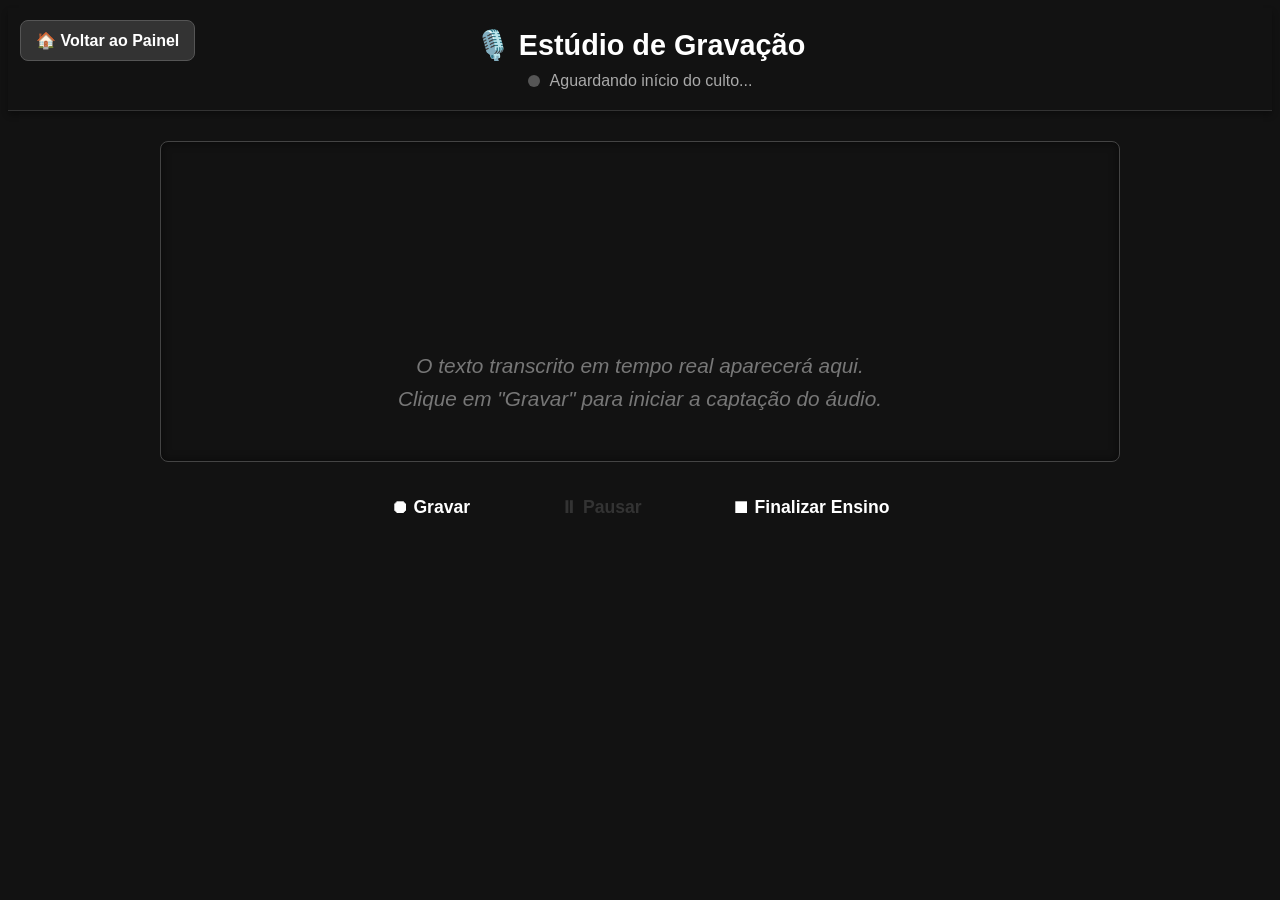
<file: estudio.html>
<!DOCTYPE html>
<html lang="pt-BR">
<head>
    <meta charset="UTF-8">
    <meta name="viewport" content="width=device-width, initial-scale=1.0">
    <title>Estúdio de Gravação - Culto Inteligente</title>
    <link rel="stylesheet" href="style.css">
</head>
<body>

    <header>
        <h1>🎙️ Estúdio de Gravação</h1>
        <div class="status-indicator">
            <div class="dot" id="status-dot"></div>
            <span id="status-text">Aguardando início do culto...</span>
        </div>
    </header>

    <main>
        <div class="transcription-box" id="transcription-box">
            <p class="placeholder-text" id="placeholder">
                O texto transcrito em tempo real aparecerá aqui.<br>
                Clique em "Gravar" para iniciar a captação do áudio.
            </p>
            </div>

        <div class="controls">
            <button class="btn-record" id="btnRecord">⏺ Gravar</button>
            <button class="btn-pause" id="btnPause">⏸ Pausar</button>
            <button class="btn-finish" id="btnFinish">⏹ Finalizar Ensino</button>
        </div>

        <a href="index.html" style="position: absolute; top: 20px; left: 20px; text-decoration: none; color: white; background-color: #333; padding: 10px 15px; border-radius: 8px; font-weight: 600; font-family: 'Inter', sans-serif; display: flex; align-items: center; gap: 8px; transition: 0.2s; border: 1px solid #555;">
        🏠 Voltar ao Painel
        </a>

    </main>

    <script src="script.js"></script>

</body>
</html>
</file>
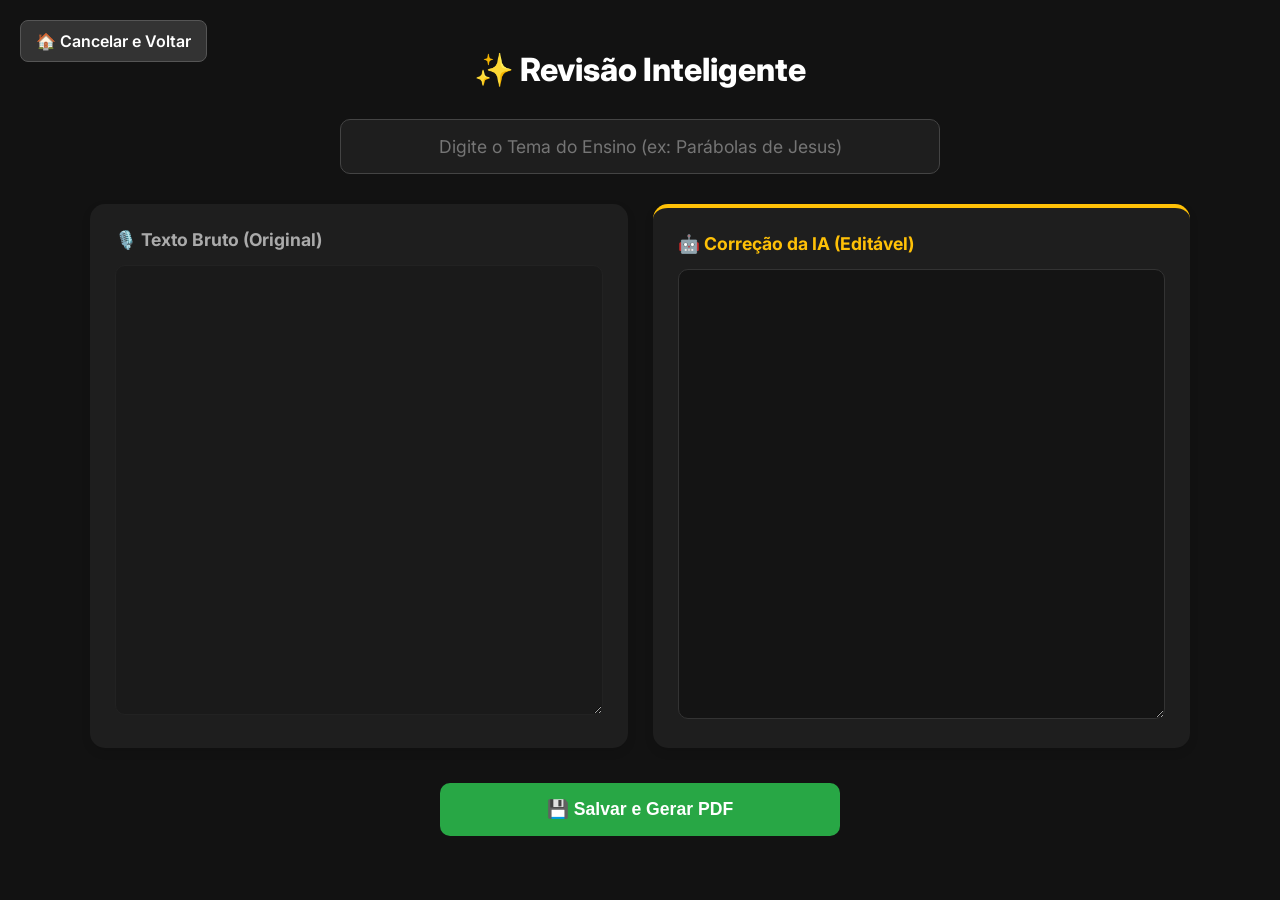
<file: revisao.html>
<!DOCTYPE html>
<html lang="pt-BR">
<head>
    <meta charset="UTF-8">
    <meta name="viewport" content="width=device-width, initial-scale=1.0">
    <title>Revisão Inteligente - Culto</title>
    <style>
        /* ==========================================
           ESTILOS GLOBAIS E VARIÁVEIS (Padrão do App)
           ========================================== */
        @import url('https://fonts.googleapis.com/css2?family=Inter:wght@400;600;800&display=swap');

        :root {
            --bg-page: #121212;
            --bg-card: #1e1e1e;
            --accent: #ffc107;
            --success: #28a745;
            --success-hover: #218838;
            --text-primary: #ffffff;
            --font-family: 'Inter', sans-serif;
        }

        * { box-sizing: border-box; margin: 0; padding: 0; }

        body {
            background-color: var(--bg-page);
            color: var(--text-primary);
            font-family: var(--font-family);
            padding: 50px 20px;
        }

        .container {
            max-width: 1100px;
            margin: 0 auto;
        }

        h2 {
            text-align: center;
            margin-bottom: 30px;
            font-weight: 800;
            font-size: 2rem;
        }

        /* ==========================================
           INPUT DO TEMA
           ========================================== */
        .input-tema {
            width: 100%;
            max-width: 600px;
            margin: 0 auto 30px auto;
            display: block;
            padding: 16px 20px;
            border-radius: 10px;
            border: 1px solid #444;
            background: var(--bg-card);
            color: var(--text-primary);
            font-family: var(--font-family);
            font-size: 1.1rem;
            text-align: center;
            transition: all 0.2s;
        }
        
        .input-tema:focus {
            border-color: var(--accent);
            outline: none;
            box-shadow: 0 0 0 3px rgba(255, 193, 7, 0.15);
        }

        /* ==========================================
           GRID DAS CAIXAS DE TEXTO
           ========================================== */
        .grid-revisao {
            display: grid;
            grid-template-columns: 1fr 1fr;
            gap: 25px;
            margin-bottom: 35px;
        }

        .coluna {
            background: var(--bg-card);
            padding: 25px;
            border-radius: 15px;
            box-shadow: 0 4px 10px rgba(0,0,0,0.1);
        }

        .coluna h3 {
            margin-bottom: 15px;
            font-size: 1.1rem;
        }

        textarea {
            width: 100%;
            height: 450px;
            background-color: #141414;
            color: var(--text-primary);
            border: 1px solid #333;
            border-radius: 10px;
            padding: 18px;
            font-family: var(--font-family);
            font-size: 1.05rem;
            line-height: 1.6;
            resize: vertical; /* Permite esticar apenas para baixo */
            transition: border-color 0.2s;
        }

        textarea:focus {
            border-color: var(--accent);
            outline: none;
        }

        /* Deixa o texto original com aspecto de "bloqueado" */
        #texto-bruto {
            color: #888;
            background-color: #1a1a1a;
            border-color: #222;
        }

        /* ==========================================
           BOTÃO SALVAR E BOTÃO VOLTAR
           ========================================== */
        .btn-salvar {
            display: block;
            width: 100%;
            max-width: 400px;
            margin: 0 auto;
            background-color: var(--success);
            color: white;
            padding: 16px 24px;
            border: none;
            border-radius: 10px;
            font-size: 1.1rem;
            font-weight: 600;
            cursor: pointer;
            transition: all 0.2s;
        }
        
        .btn-salvar:hover {
            background-color: var(--success-hover);
            transform: translateY(-2px);
            box-shadow: 0 6px 15px rgba(40, 167, 69, 0.25);
        }

        .btn-salvar:disabled {
            background-color: #555;
            cursor: not-allowed;
            transform: none;
        }

        .btn-voltar {
            position: absolute; 
            top: 20px; 
            left: 20px; 
            text-decoration: none; 
            color: white; 
            background-color: #333; 
            padding: 10px 15px; 
            border-radius: 8px; 
            font-weight: 600; 
            display: flex; 
            align-items: center; 
            gap: 8px; 
            border: 1px solid #555;
            transition: 0.2s;
        }
        .btn-voltar:hover { background-color: #444; }
    </style>
</head>
<body>

    <a href="index.html" class="btn-voltar">
        🏠 Cancelar e Voltar
    </a>

    <div class="container">
        <h2>✨ Revisão Inteligente</h2>
        
        <input type="text" id="tema-ensino" class="input-tema" placeholder="Digite o Tema do Ensino (ex: Parábolas de Jesus)">

        <div class="grid-revisao">
            <div class="coluna">
                <h3 style="color: #aaa;">🎙️ Texto Bruto (Original)</h3>
                <textarea id="texto-bruto" readonly></textarea>
            </div>
            
            <div class="coluna" style="border-top: 4px solid var(--accent);">
                <h3 style="color: var(--accent);">🤖 Correção da IA (Editável)</h3>
                <textarea id="texto-ia"></textarea>
            </div>
        </div>

        <button id="btnSalvar" class="btn-salvar">
            💾 Salvar e Gerar PDF
        </button>
    </div>

    <script src="revisao.js"></script>

</body>
</html>
</file>
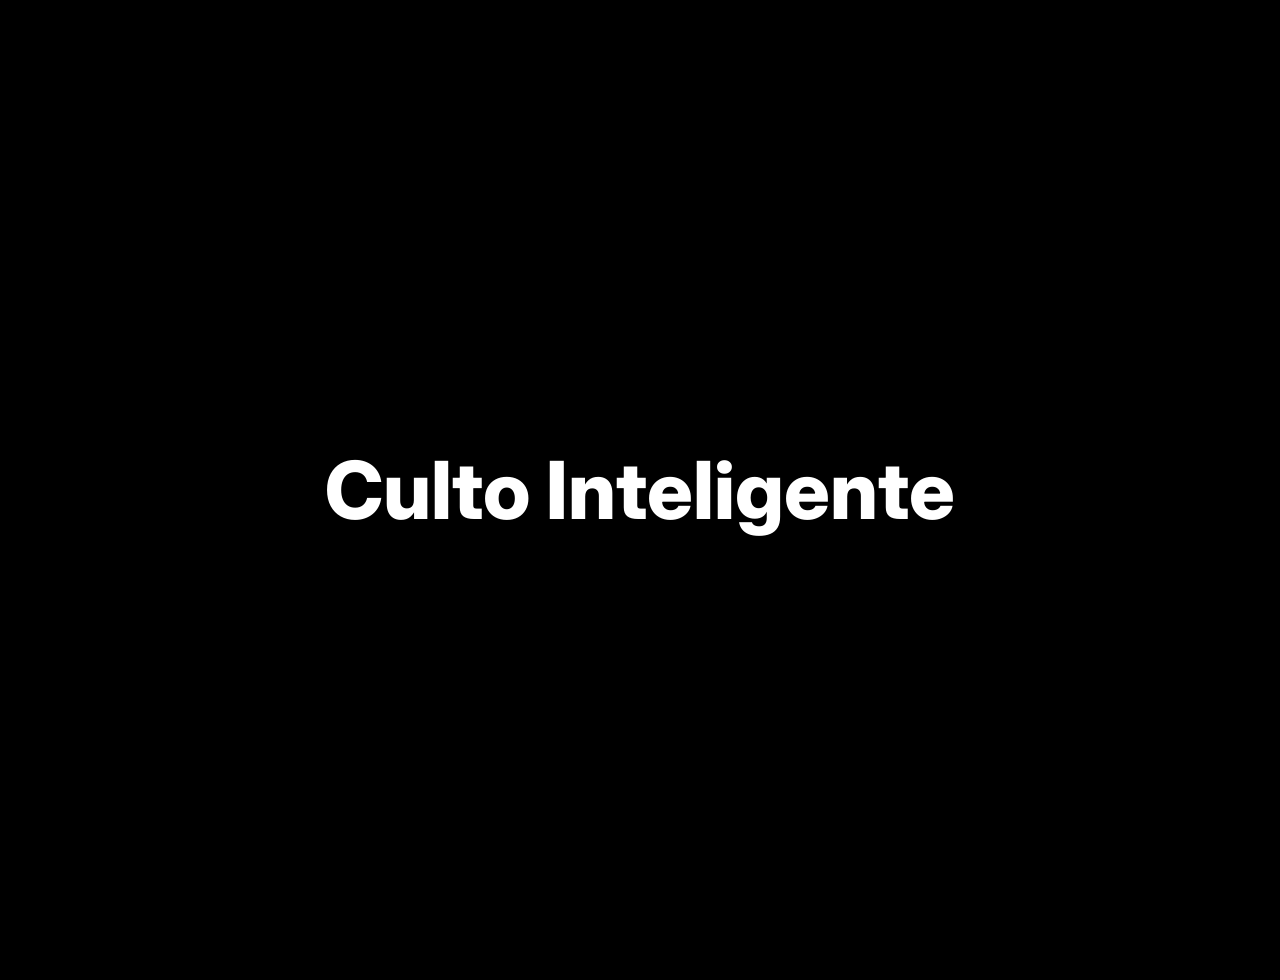
<file: telao.html>
<!DOCTYPE html>
<html lang="pt-BR">
<head>
    <meta charset="UTF-8">
    <meta name="viewport" content="width=device-width, initial-scale=1.0">
    <title>Telão - Culto Inteligente</title>
    <link href="https://fonts.googleapis.com/css2?family=Inter:wght@700;900&display=swap" rel="stylesheet">
    <style>
        body { margin: 0; padding: 40px; background-color: #000000; color: #ffffff; font-family: 'Inter', sans-serif; height: 100vh; display: flex; justify-content: center; align-items: center; overflow: hidden; position: relative; transition: background-color 0.5s, color 0.5s; }
        
        /* CAMADA DE FUNDO - A MÁGICA ESTÁ AQUI */
        .camada-fundo { 
            position: absolute; top: 0; left: 0; width: 100vw; height: 100vh; 
            z-index: 1; opacity: 0; 
            transition: opacity 1s ease-in-out; 
            background-position: center; 
            background-repeat: no-repeat;
        }

        /* O GRANDE SEGREDO: MUDAMOS DE 'COVER' PARA 'CONTAIN' PARA IMAGENS */
        #bg-imagem { 
            background-size: contain; /* CRUCIAL FIX: contain instead of cover */
        }

        /* VÍDEO CONTINUA 'COVER' PARA PREENCHER A TELA */
        #bg-video { 
            background-size: cover; /* VÍDEOS DEVEM PREENCHER */
        }
        
        .overlay-escuro { position: absolute; top: 0; left: 0; width: 100vw; height: 100vh; background: rgba(0, 0, 0, 0.4); z-index: 2; opacity: 0; transition: opacity 1s; }

        #texto-projetado { position: relative; z-index: 3; font-size: 5rem; font-weight: 800; text-align: center; line-height: 1.3; transition: opacity 0.3s; width: 100%; text-shadow: 2px 2px 15px rgba(0,0,0,1); }

        .letreiro-container { position: absolute; top: 0; left: 0; width: 100vw; background: rgba(0,0,0,0.85); color: #ffc107; font-size: 2.2rem; padding: 10px 0; z-index: 10; white-space: nowrap; overflow: hidden; font-weight: bold; border-bottom: 3px solid #ffc107; transform: translateY(-100%); transition: transform 0.4s ease-in-out; }
        .letreiro-container.ativo { transform: translateY(0); }
        .letreiro-texto { display: inline-block; padding-left: 100%; animation: rolarTexto 20s linear infinite; }
        @keyframes rolarTexto { 0% { transform: translateX(0); } 100% { transform: translateX(-100%); } }

        #relogio { 
            position: fixed; bottom: 30px; right: 40px; 
            font-size: 3.5rem; font-weight: 900; 
            z-index: 999999; color: #ffc107; 
            text-shadow: 3px 3px 15px rgba(0,0,0,1); 
            display: none; 
        }

        /* LOWER THIRD (BARRINHA DE IDENTIFICAÇÃO) - JÁ INTEGRADO! */
        .lower-third-container {
            position: absolute; bottom: 80px; left: 50px;
            background: linear-gradient(90deg, rgba(0,0,0,0.9) 0%, rgba(0,0,0,0.6) 80%, transparent 100%);
            border-left: 8px solid #ffc107; padding: 20px 60px 20px 30px; border-radius: 8px;
            z-index: 50; transform: translateX(-150%); 
            transition: transform 0.6s cubic-bezier(0.25, 1, 0.5, 1);
            display: flex; flex-direction: column; gap: 5px;
        }
        .lower-third-container.ativo { transform: translateX(0); }
        .lt-nome { font-size: 3.5rem; font-weight: 900; color: white; text-shadow: 2px 2px 10px black; margin:0; line-height: 1;}
        .lt-cargo { font-size: 1.8rem; color: #ffc107; font-weight: 600; text-shadow: 1px 1px 5px black; margin:0;}
    </style>
</head>
<body>

    <div id="bg-imagem" class="camada-fundo"></div>
    <video id="bg-video" class="camada-fundo" loop muted playsinline></video>
    <div id="overlay" class="overlay-escuro"></div>

    <div id="caixa-letreiro" class="letreiro-container">
        <div id="texto-letreiro" class="letreiro-texto"></div>
    </div>

    <div id="texto-projetado">Culto Inteligente</div>
    
    <div id="relogio">00:00</div>

    <div id="lower-third" class="lower-third-container">
        <h1 id="lt-nome" class="lt-nome">Nome</h1>
        <h2 id="lt-cargo" class="lt-cargo">Cargo</h2>
    </div>

    <script>
        const divTexto = document.getElementById('texto-projetado');
        const bgImg = document.getElementById('bg-imagem');
        const bgVid = document.getElementById('bg-video');
        const overlay = document.getElementById('overlay');
        const caixaLetreiro = document.getElementById('caixa-letreiro');
        const textoLetreiro = document.getElementById('texto-letreiro');
        const relogio = document.getElementById('relogio');
        const ltContainer = document.getElementById('lower-third');

        setInterval(() => { const agora = new Date(); relogio.innerText = agora.toLocaleTimeString('pt-BR', {hour: '2-digit', minute:'2-digit'}); }, 1000);

        const ws = new WebSocket("ws://${window.location.host}/ws/telao");

        ws.onmessage = function(event) {
            const msg = event.data;

            if (msg.startsWith("CMD_FUNDO:")) {
                const partes = msg.split(":");
                trocarFundo(partes[1], partes[2]);
            } 
            else if (msg.startsWith("CMD_LETREIRO:")) {
                const textoAviso = msg.replace("CMD_LETREIRO:", "");
                if (textoAviso.trim() === "") { caixaLetreiro.classList.remove('ativo'); } 
                else { textoLetreiro.innerText = textoAviso; caixaLetreiro.classList.add('ativo'); }
            }
            else if (msg.startsWith("CMD_LOWER:")) {
                const dados = msg.replace("CMD_LOWER:", "").split("|");
                const nome = dados[0]; const cargo = dados[1];
                if (nome.trim() === "" && cargo.trim() === "") { ltContainer.classList.remove('ativo'); } 
                else { document.getElementById('lt-nome').innerText = nome; document.getElementById('lt-cargo').innerText = cargo; ltContainer.classList.add('ativo'); }
            }
            else if (msg.includes("CMD_RELOGIO")) {
                relogio.classList.toggle('ativo');
            }
            else {
                divTexto.style.opacity = 0;
                setTimeout(() => { divTexto.innerHTML = msg.replace(/\n/g, '<br>'); divTexto.style.opacity = 1; }, 300); 
            }
        };

        function trocarFundo(tipo, arquivo) {
            document.body.style.backgroundColor = '#000000'; document.body.style.color = '#ffffff'; divTexto.style.textShadow = '2px 2px 15px rgba(0,0,0,1)';
            
            if (tipo === 'preto') {
                bgImg.style.opacity = 0; bgVid.style.opacity = 0; overlay.style.opacity = 0; setTimeout(() => bgVid.pause(), 1000);
            } 
            else if (tipo === 'branco') {
                bgImg.style.opacity = 0; bgVid.style.opacity = 0; overlay.style.opacity = 0; setTimeout(() => bgVid.pause(), 1000);
                document.body.style.backgroundColor = '#ffffff'; document.body.style.color = '#000000'; divTexto.style.textShadow = 'none'; 
            }
            else if (tipo === 'imagem') {
                if (arquivo) { bgImg.style.backgroundImage = `url('http://127.0.0.1:8000/midia/${arquivo}')`; }
                bgImg.style.opacity = 1; bgVid.style.opacity = 0; overlay.style.opacity = 1; setTimeout(() => bgVid.pause(), 1000);
            } 
            else if (tipo === 'video') {
                if (arquivo && !bgVid.src.endsWith(arquivo)) { bgVid.src = `http://127.0.0.1:8000/midia/${arquivo}`; }
                bgVid.play().catch(e => console.log(e)); 
                bgImg.style.opacity = 0; bgVid.style.opacity = 1; overlay.style.opacity = 1;
            }
        }
    </script>
</body>
</html>
</file>
<file: style.css>
/* Variáveis de Cores para o Dark Mode */
    :root {
        --bg-page: #121212; /* Fundo mais profundo */
        --bg-card: #1e1e1e;
        --accent: #ffc107;  /* O amarelo do seu app */
        --success: #28a745;
        --danger: #dc3545;
        --text-primary: #ffffff;
        --text-secondary: #aaaaaa;
        --font-family: 'Inter', sans-serif;
    }

    body {
        background-color: var(--bg-page);
        color: var(--text-primary);
        font-family: var(--font-family);
        -webkit-font-smoothing: antialiased; /* Texto mais nítido */
    }

        /* Cabeçalho e Status */
        header {
            background-color: var(--panel-bg);
            padding: 20px;
            text-align: center;
            border-bottom: 1px solid #333;
            box-shadow: 0 4px 6px rgba(0,0,0,0.3);
        }

        header h1 {
            margin: 0;
            font-size: 1.8rem;
            font-weight: 600;
        }

        .status-indicator {
            display: flex;
            align-items: center;
            justify-content: center;
            gap: 10px;
            margin-top: 10px;
            font-size: 1rem;
            color: #aaa;
        }

        /* Bolinha de gravação com animação pulsante */
        .dot {
            width: 12px;
            height: 12px;
            background-color: #555;
            border-radius: 50%;
        }

        .dot.recording {
            background-color: var(--danger-color);
            box-shadow: 0 0 10px var(--danger-color);
            animation: pulse 1.5s infinite;
        }

        @keyframes pulse {
            0% { transform: scale(0.95); box-shadow: 0 0 0 0 rgba(220, 53, 69, 0.7); }
            70% { transform: scale(1); box-shadow: 0 0 0 10px rgba(220, 53, 69, 0); }
            100% { transform: scale(0.95); box-shadow: 0 0 0 0 rgba(220, 53, 69, 0); }
        }

        /* Área Principal */
        main {
            flex: 1;
            padding: 30px 20px;
            display: flex;
            flex-direction: column;
            gap: 20px;
            max-width: 1000px;
            margin: 0 auto;
            width: 100%;
            box-sizing: border-box;
        }

        /* Caixa de Transcrição */
        .transcription-box {
            flex: 1;
            background-color: var(--panel-bg);
            border: 1px solid #444;
            border-radius: 8px;
            padding: 25px;
            font-size: 1.3rem;
            line-height: 1.6;
            overflow-y: auto;
            color: #ddd;
            box-shadow: inset 0 0 10px rgba(0,0,0,0.5);
        }

        .placeholder-text {
            color: #777;
            font-style: italic;
            text-align: center;
            margin-top: 20%;
        }

        /* Controles (Botões) */
        .controls {
            display: flex;
            justify-content: center;
            gap: 20px;
            padding-bottom: 20px;
        }

        button {
            padding: 15px 35px;
            font-size: 1.1rem;
            font-weight: bold;
            border: none;
            border-radius: 8px;
            cursor: pointer;
            transition: all 0.2s ease-in-out;
            color: white;
            display: flex;
            align-items: center;
            gap: 8px;
        }

        button:hover {
            transform: translateY(-2px);
            filter: brightness(1.1);
        }

        button:active {
            transform: translateY(0);
        }

        .btn-record { background-color: var(--danger-color); }
        .btn-pause { background-color: var(--warning-color); color: #333; }
        .btn-finish { background-color: var(--success-color); }

        /* =========================================
   ESTILOS DA TELA DE REVISÃO INTELIGENTE
   ========================================= */
.review-container {
    display: grid;
    grid-template-columns: 1fr 1fr; /* Divide a tela em duas colunas iguais */
    gap: 20px;
    width: 100%;
    height: 60vh;
}

.column {
    display: flex;
    flex-direction: column;
}

.column h2 {
    font-size: 1.2rem;
    color: #aaa;
    margin-bottom: 10px;
    text-align: center;
    font-weight: normal;
}

/* Estilo das caixas de texto */
textarea {
    flex: 1;
    background-color: var(--panel-bg);
    border: 1px solid #444;
    border-radius: 8px;
    padding: 20px;
    font-size: 1.15rem;
    line-height: 1.6;
    color: #ddd;
    resize: none; /* Impede o usuário de quebrar o layout redimensionando a caixa */
    outline: none;
    font-family: inherit;
    box-shadow: inset 0 0 10px rgba(0,0,0,0.3);
}

/* Efeito de foco quando o usuário clica para editar o texto da IA */
textarea:focus {
    border-color: var(--success-color);
    box-shadow: 0 0 8px rgba(40, 167, 69, 0.4);
}

/* Deixa o texto bruto (original) com visual de "apenas leitura" */
textarea[readonly] {
    background-color: #151515;
    color: #777;
    border-color: #333;
    cursor: not-allowed;
}

/* =========================================
   ESTILOS DO DASHBOARD (PAINEL INICIAL)
   ========================================= */
.dashboard-grid {
    display: grid;
    grid-template-columns: repeat(auto-fit, minmax(280px, 1fr));
    gap: 25px;
    width: 100%;
    margin-top: 20px;
}

.card {
    background-color: var(--panel-bg);
    border: 1px solid #444;
    border-radius: 8px;
    padding: 30px 20px;
    text-align: center;
    box-shadow: 0 4px 6px rgba(0,0,0,0.2);
    transition: all 0.2s ease-in-out;
}

.card h2 {
    margin-top: 0;
    font-size: 1.5rem;
    color: var(--text-color);
}

.card p {
    color: #aaa;
    font-size: 1.1rem;
    line-height: 1.5;
}

/* Card especial para iniciar gravação */
.card-action {
    border: 2px dashed var(--success-color);
    cursor: pointer;
    background-color: #1a1a1a;
}

.card-action:hover {
    transform: translateY(-5px);
    background-color: #222;
    border-style: solid;
    box-shadow: 0 8px 15px rgba(40, 167, 69, 0.2);
}
</file>
